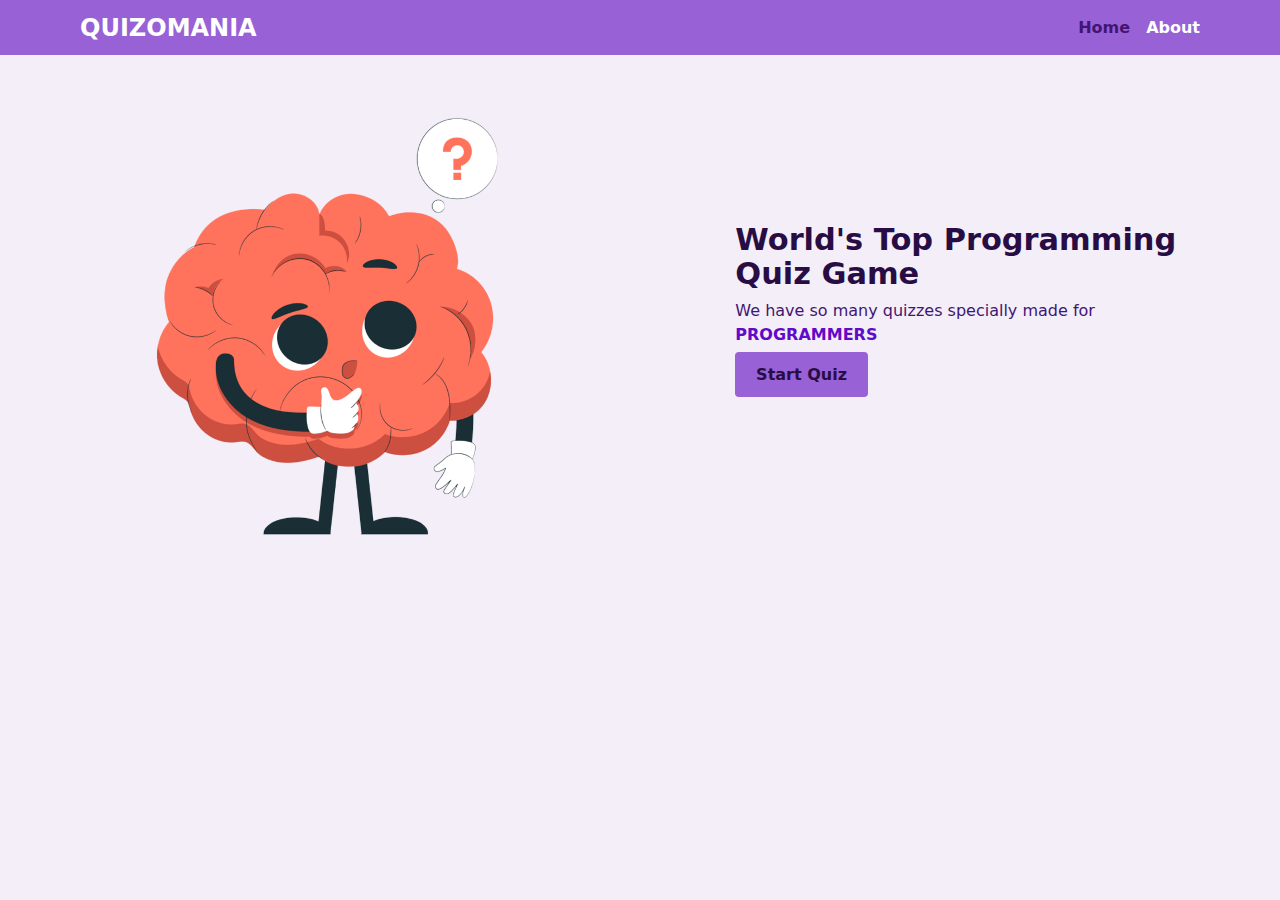
<file: index.html>
<!DOCTYPE html>
<html lang="en">
  <head>
    <meta charset="UTF-8" />
    <meta http-equiv="X-UA-Compatible" content="IE=edge" />
    <meta name="viewport" content="width=device-width, initial-scale=1.0" />
    <title>QUIZOMANIA</title>

    <link rel="stylesheet" href="./css/style.css" />
  </head>
  <body>
    <header class="main-header">
      <div class="container">
        <a href="/" class="logo">QUIZOMANIA</a>

        <nav class="navbar">
          <ul class="navbar__items">
            <li class="navbar__item">
              <a class="navbar__item-links active" href="/">Home</a>
            </li>

            <li class="navbar__item">
              <a class="navbar__item-links" href="#">About</a>
            </li>
          </ul>
        </nav>
      </div>
    </header>

    <main>
      <div class="container">
        <section class="hero">
          <div class="hero__img-container">
            <img class="hero__img" src="./img/thinking-brain.png" alt="" />
          </div>

          <div class="hero__text-container">
            <h1 class="title hero__title">World's Top Programming Quiz Game</h1>

            <p class="subtitle hero__subtitle">
              We have so many quizzes specially made for
              <strong>PROGRAMMERS</strong>
            </p>
            <a class="start-quiz btn btn--primary" href="quizzes.html"
              >Start Quiz</a
            >
          </div>
        </section>
      </div>
    </main>
  </body>
</html>
</file>
<file: css/style.css>
:root {
  --clr-primary-100: hsl(264, 20%, 85%);
  --clr-primary-200: hsl(269, 35%, 84%);
  --clr-primary-400: hsl(268, 59%, 61%);
  --clr-primary-450: hsl(268, 62%, 52%);
  --clr-primary-500: hsl(268, 90%, 41%);
  --clr-primary-600: hsl(268, 54%, 35%);
  --clr-primary-800: hsl(268, 69%, 27%);
  --clr-primary-900: hsl(269, 68%, 16%);

  --clr-correct-ans: #23DDB2;
  --clr-incorrect-ans: 
  #E75853
  ;

  --clr-neutral-100: hsl(0, 0%, 100%);
  --clr-neutral-900: hsl(0, 0%, 0%);

  --clr-primary-100: 264, 20%, 85%;
  --clr-primary-200: 269, 35%, 84%;
  --clr-primary-400: 268, 59%, 61%;
  --clr-primary-450: 268, 62%, 52%;
  --clr-primary-500: 268, 90%, 41%;
  --clr-primary-600: 268, 54%, 35%;
  --clr-primary-800: 268, 69%, 27%;
  --clr-primary-900: 269, 68%, 16%;

  --clr-neutral-100: 0, 0%, 100%;
  --clr-neutral-900: 0, 0%, 0%;

  --fs-100: 1rem;
  --fs-135: 1.35rem;
  --fs-180: 1.8rem;

  --fw-500: 500;
  --fw-600: 600;
  --fw-700: 700;
}

@media screen and (min-width: 56em) {
  :root {
    --fs-135: 1.5rem;
    --fs-180: 1.9rem;
  }
}

*,
*::before,
*::after {
  box-sizing: border-box;
}

* {
  margin: 0;
  padding: 0;
  font-family: inherit;
}

html {
  scroll-behavior: smooth;
}

body {
  background-color: hsl(var(--clr-primary-200), 0.3);

  font-family: system-ui;
  line-height: 1.5;
}

nav > ul {
  list-style: none;
}

ul,
ol {
  list-style-position: inside;
}

img {
  display: block;
  max-width: 100%;
}

a,
button {
  outline: transparent;
}

button {
  display: inline-block;
  border: none;
  background-color: transparent;
}

:is(a, button):focus-visible {
  position: relative;
}

:is(a, button):focus-visible::after {
  content: "";
  position: absolute;
  inset: -5px -8px;
  border: 3px solid hsl(var(--clr-primary-800));
  border-radius: 5px;
}

/********************
     COMPONENTS
********************/

.container {
  --min-width: 100% - 2rem;
  --mid-width: 92%;
  --max-width: 1120px;
  --width: min(var(--min-width), var(--mid-width), var(--max-width));

  width: var(--width);
  margin-inline: auto;
}

.title {
  margin-bottom: 0.3em;

  font-size: var(--fs-180);
  line-height: 1.1;
  color: hsl(var(--clr-primary-900));
}

.subtitle {
  font-size: var(--fs-100);
  color: hsl(var(--clr-primary-800));
  margin-bottom: 1em;
}

.btn {
  text-decoration: none;
  width: fit-content;
  padding: 0.8em 1.3em;

  line-height: 1;
  font-size: var(--fs-100);
  font-weight: var(--fw-600);

  border-radius: 4px;
}

.btn--primary {
  color: hsl(var(--clr-primary-900));
  background-color: hsl(var(--clr-primary-400));
}

.btn--primary:hover {
  background-color: hsl(var(--clr-primary-450));
}

/********************
      UTILITIES
********************/

/********************
       HEADER
********************/

.main-header {
  background-color: hsl(var(--clr-primary-400));
}

.main-header .container {
  display: flex;
  justify-content: space-between;
  align-items: center;

  padding-block: 0.6rem;
}

.logo {
  text-decoration: none;

  font-size: var(--fs-135);
  font-weight: var(--fw-700);
  color: hsl(var(--clr-neutral-100));
}

.navbar__items {
  display: flex;
  gap: 1rem;
}

.navbar__item-links {
  text-decoration: none;

  color: hsl(var(--clr-neutral-100));
  font-size: var(--fs-100);
  font-weight: var(--fw-600);

  transition: color 150ms ease-in;
}

.navbar__item-links:is(:hover, .active) {
  color: hsl(var(--clr-primary-800));
}

.hero {
  display: flex;
  flex-direction: column;
  align-items: center;
}

.hero__img {
  width: min(80%, 500px);
  margin-inline: auto;
}

@media screen and (min-width: 56em) {
  .hero {
    flex-direction: row;
  }

  .hero__img {
    margin-inline: 0 auto;
  }
}

.hero__subtitle strong {
  color: hsl(var(--clr-primary-500));
}

/********************
       QUIZZES
********************/

.quiz__title {
  margin-top: 0.5em;
}

.quiz__subtitle {
  padding-left: 0.2em;
}

.quizzes {
  list-style: none;
  counter-reset: quiz;

  display: grid;
  gap: 1rem;

  margin-bottom: 2rem;
}

.quiz {
  padding: 1em;

  background-color: hsla(var(--clr-primary-200), 0.5);
  border-radius: 5px;
}

.quiz__question {
  display: inline-block;
  position: relative;

  padding-left: 1.5em;

  font-weight: var(--fw-600);
  color: hsl(var(--clr-primary-900));
}

.quiz__question::before {
  counter-increment: quiz;
  content: counter(quiz) ". ";
  position: absolute;
  left: 0;
  font-weight: 700;
}

.quiz__answers {
  counter-reset: answer;
}

.quiz__answer {
  list-style: none;
  position: relative;
  
  width: fit-content;

  padding-inline: 1.8em;
  margin-left: 1em;
  color: hsl(var(--clr-primary-800));
  border-radius: 5px;
}

.quiz__answer + .quiz__answer {
  margin-top: .2em;
}

.quiz__answer:hover {
  width: fit-content;
  background-color: hsl(var(--clr-primary-800), 0.3);
}

.quiz__answer span {
  padding-left: 0.5em;
  display: none;
}

.quiz__answer__btn {
  text-align: left;
  color: inherit;
}

.quiz__answer__btn::before {
  counter-increment: answer;
  content: counter(answer, upper-alpha) ".";

  position: absolute;
  left: .8em;
  font-weight: 600;
}

.correct-answer {
  display: none;

  margin-top: 1rem;
  padding-left: 0.2rem;

  color: hsl(var(--clr-primary-900));
}

.correct-answer span {
  color: hsl(var(--clr-primary-500));
}

.quiz__answers.clicked .quiz__answer:is(.correct, .incorrect) span {
  display: initial;
}

.quiz__answers.clicked .quiz__answer.incorrect {
  background-color: var(--clr-incorrect-ans);
}

.quiz__answers.clicked .quiz__answer.correct {

  background-color: var(--clr-correct-ans);
}
</file>
